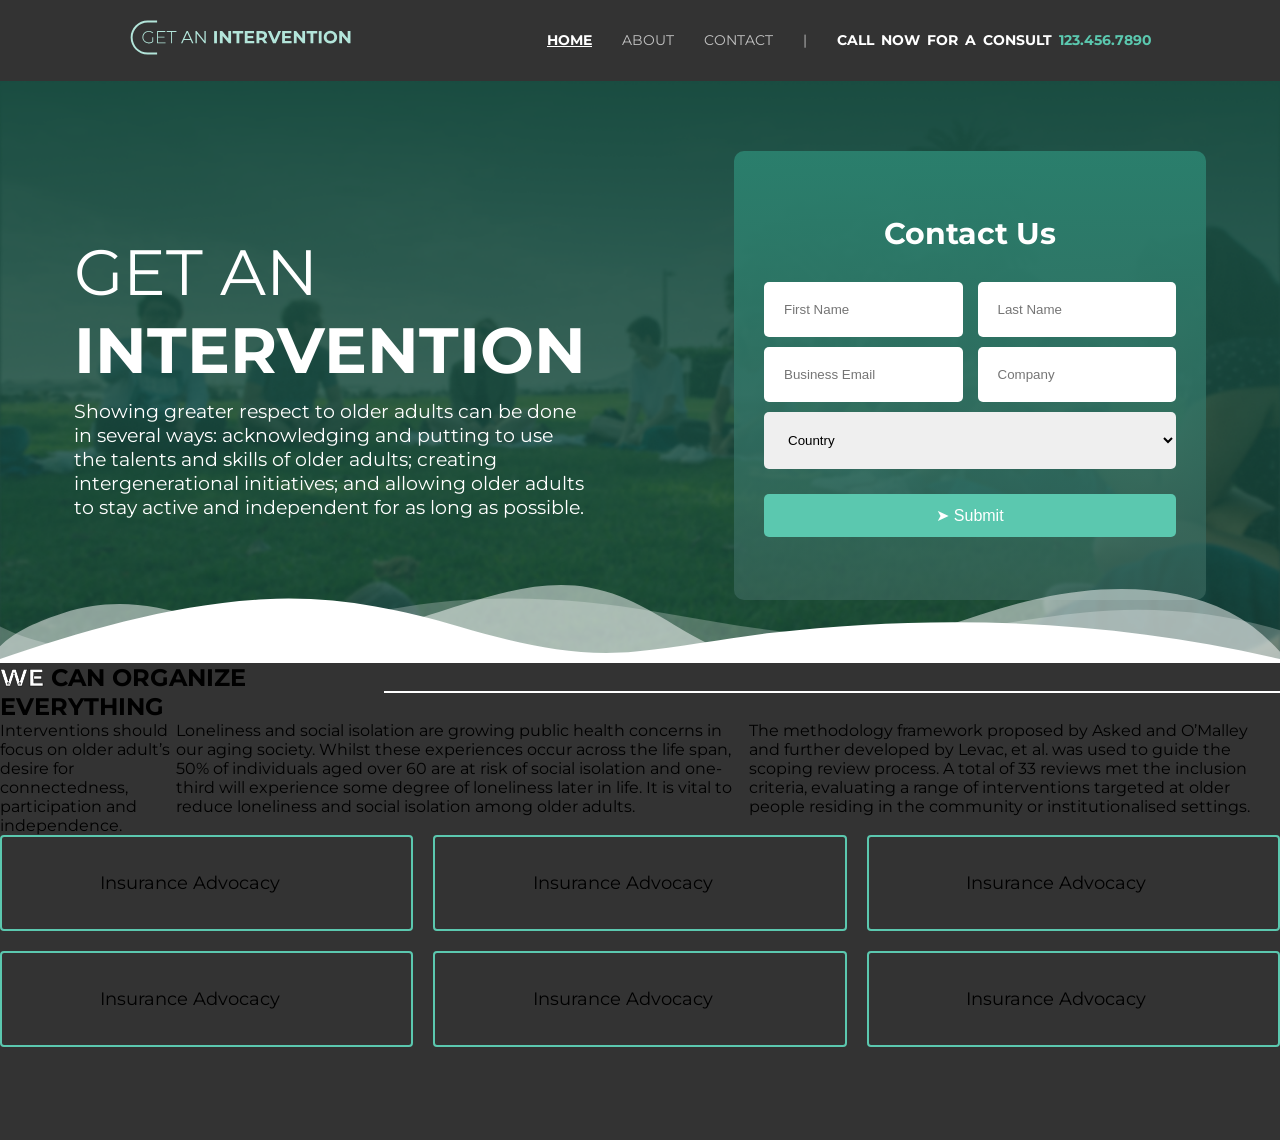
<file: index.html>
<!DOCTYPE html>
<html lang="en">
  <head>
    <meta charset="UTF-8" />
    <meta name="viewport" content="width=device-width, initial-scale=1.0" />
    <link rel="stylesheet" href="style.css" />
    <title>Intervention</title>
  </head>
  <body>
    <!-- Navbar Section -->
    <header class="navbar">
      <img src="./images/logo.svg" class="navbar-logo" />
      <nav>
        <ul>
          <li class="nav-item-active">HOME</li>
          <li>ABOUT</li>
          <li>CONTACT</li>
        </ul>
        <span class="bar">|</span>
        <p>CALL NOW FOR A CONSULT <span> 123.456.7890 </span></p>
      </nav>
      <button class="navbar-toggle" id="navbar-toggle">
        <img src="./images/ham-burger.png" alt="" />
      </button>
    </header>
    <!-- Navbar Section End -->

    <!-- Hero Section -->
    <section class="hero-container">
      <img class="hero-image" src="./images//Mask Group.png" alt="" />
      <div class="hero">
        <div class="hero-content">
          <h1><span>GET AN</span> <strong>INTERVENTION</strong></h1>
          <p>
            Showing greater respect to older adults can be done in several ways:
            acknowledging and putting to use the talents and skills of older
            adults; creating intergenerational initiatives; and allowing older
            adults to stay active and independent for as long as possible.
          </p>
        </div>

        <div class="contact-form">
          <h2>Contact Us</h2>
          <form>
            <div class="input-group">
              <input type="text" placeholder="First Name" />
              <input type="text" placeholder="Last Name" />
            </div>
            <div class="input-group">
              <input type="email" placeholder="Business Email" />
              <input type="text" placeholder="Company" />
            </div>
            <select>
              <option>Country</option>
              <option>United Arab Emirates</option>
              <option>United States</option>
              <option>United Kingdom</option>
            </select>
            <button type="submit">➤ Submit</button>
          </form>
        </div>
      </div>
      <div class="custom-shape-divider-bottom-1739391314">
        <svg
          data-name="Layer 1"
          xmlns="http://www.w3.org/2000/svg"
          viewBox="0 0 1200 120"
          preserveAspectRatio="none"
        >
          <path
            d="M0,0V46.29c47.79,22.2,103.59,32.17,158,28,70.36-5.37,136.33-33.31,206.8-37.5C438.64,32.43,512.34,53.67,583,72.05c69.27,18,138.3,24.88,209.4,13.08,36.15-6,69.85-17.84,104.45-29.34C989.49,25,1113-14.29,1200,52.47V0Z"
            opacity=".25"
            class="shape-fill"
          ></path>
          <path
            d="M0,0V15.81C13,36.92,27.64,56.86,47.69,72.05,99.41,111.27,165,111,224.58,91.58c31.15-10.15,60.09-26.07,89.67-39.8,40.92-19,84.73-46,130.83-49.67,36.26-2.85,70.9,9.42,98.6,31.56,31.77,25.39,62.32,62,103.63,73,40.44,10.79,81.35-6.69,119.13-24.28s75.16-39,116.92-43.05c59.73-5.85,113.28,22.88,168.9,38.84,30.2,8.66,59,6.17,87.09-7.5,22.43-10.89,48-26.93,60.65-49.24V0Z"
            opacity=".5"
            class="shape-fill"
          ></path>
          <path
            d="M0,0V5.63C149.93,59,314.09,71.32,475.83,42.57c43-7.64,84.23-20.12,127.61-26.46,59-8.63,112.48,12.24,165.56,35.4C827.93,77.22,886,95.24,951.2,90c86.53-7,172.46-45.71,248.8-84.81V0Z"
            class="shape-fill"
          ></path>
        </svg>
      </div>
    </section>

    <!-- Hero Section End -->

    <!-- Card Section -->

    <!-- Card Section End -->

    <!-- Slider -->

    <!-- Slider End -->

    <!-- Service Section -->
    <section class="service-section">
      <div class="we_text">
        <h1>
          <span class="outlined-text">WE</span> <b>CAN ORGANIZE EVERYTHING</b>
        </h1>
        <div class="line"></div>
      </div>
      <div class="service-content">
        <p>
          Interventions should focus on older adult’s desire for connectedness,
          participation and independence.
        </p>
        <p>
          Loneliness and social isolation are growing public health concerns in
          our aging society. Whilst these experiences occur across the life
          span, 50% of individuals aged over 60 are at risk of social isolation
          and one-third will experience some degree of loneliness later in life.
          It is vital to reduce loneliness and social isolation among older
          adults.
        </p>
        <p>
          The methodology framework proposed by Asked and O’Malley and further
          developed by Levac, et al. was used to guide the scoping review
          process. A total of 33 reviews met the inclusion criteria, evaluating
          a range of interventions targeted at older people residing in the
          community or institutionalised settings.
        </p>
      </div>
      <div class="cards-continer">
        <div class="main-card">
          <div class="container">
            Insurance Advocacy <img src="./cardimage//image.png" alt="" />
            <div class="tooltip">
              <p class="content">
                We’re experienced in our individual crafts and understand how
                each one of our roles impacts your plan holistically.
              </p>
            </div>
          </div>
        </div>
        <div class="main-card">
          <div class="container">
            Insurance Advocacy <img src="./cardimage//image.png" alt="" />
            <div class="tooltip">
              <p class="content">
                We’re experienced in our individual crafts and understand how
                each one of our roles impacts your plan holistically.
              </p>
            </div>
          </div>
        </div>
        <div class="main-card">
          <div class="container">
            Insurance Advocacy <img src="./cardimage//image.png" alt="" />
            <div class="tooltip">
              <p class="content">
                We’re experienced in our individual crafts and understand how
                each one of our roles impacts your plan holistically.
              </p>
            </div>
          </div>
        </div>
        <div class="main-card">
          <div class="container">
            Insurance Advocacy <img src="./cardimage//image.png" alt="" />
            <div class="tooltip">
              <p class="content">
                We’re experienced in our individual crafts and understand how
                each one of our roles impacts your plan holistically.
              </p>
            </div>
          </div>
        </div>
        <div class="main-card">
          <div class="container">
            Insurance Advocacy <img src="./cardimage//image.png" alt="" />
            <div class="tooltip">
              <p class="content">
                We’re experienced in our individual crafts and understand how
                each one of our roles impacts your plan holistically.
              </p>
            </div>
          </div>
        </div>
        <div class="main-card">
          <div class="container">
            Insurance Advocacy <img src="./cardimage//image.png" alt="" />
            <div class="tooltip">
              <p class="content">
                We’re experienced in our individual crafts and understand how
                each one of our roles impacts your plan holistically.
              </p>
            </div>
          </div>
        </div>
      </div>
    </section>
    <!-- Service Section End -->

    <!-- Video Intro -->

    <!-- Video Intro -->

    <!-- Footer Section -->

    <!-- Footer Section End -->

    <script src="script.js"></script>
  </body>
</html>
</file>
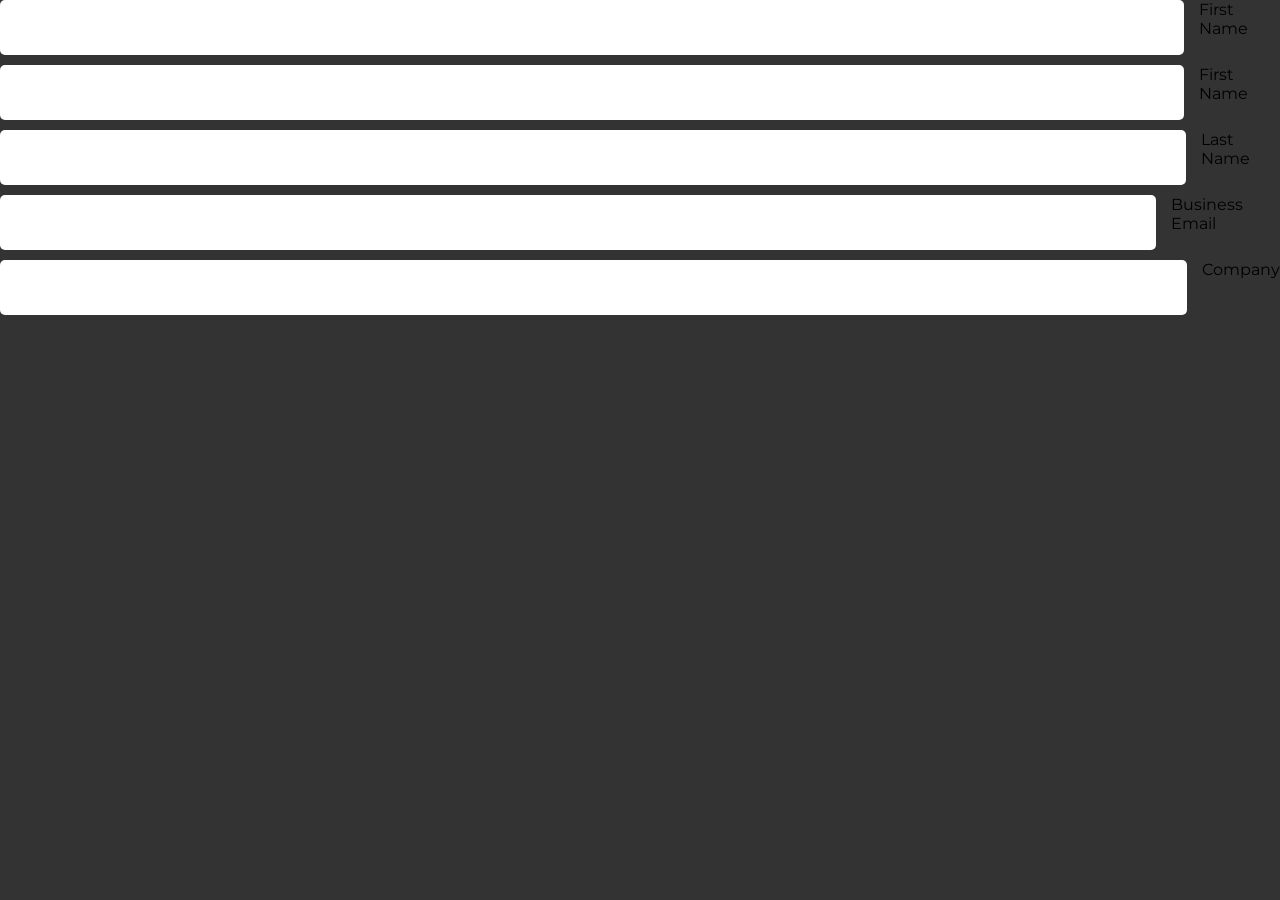
<file: input.html>
<!DOCTYPE html>
<html lang="en">
  <head>
    <meta charset="UTF-8" />
    <meta name="viewport" content="width=device-width, initial-scale=1.0" />
    <link rel="stylesheet" href="./style.css" />
    <title>Document</title>
  </head>
  <body>
    <form action="" class="form">
      <div class="input-group">
        <input type="text" class="input" />
        <label for="" class="placeholder">First Name</label>
      </div>
      <div class="input-group">
        <input type="text" class="input" />
        <label for="" class="placeholder">First Name</label>
      </div>
      <div class="input-group">
        <input type="text" class="input" />
        <label for="" class="placeholder">Last Name</label>
      </div>
      <div class="input-group">
        <input type="email" class="input" />
        <label for="" class="placeholder">Business Email</label>
      </div>
      <div class="input-group">
        <input type="text" class="input" />
        <label for="" class="placeholder">Company</label>
      </div>
    </form>
  </body>
</html>
</file>
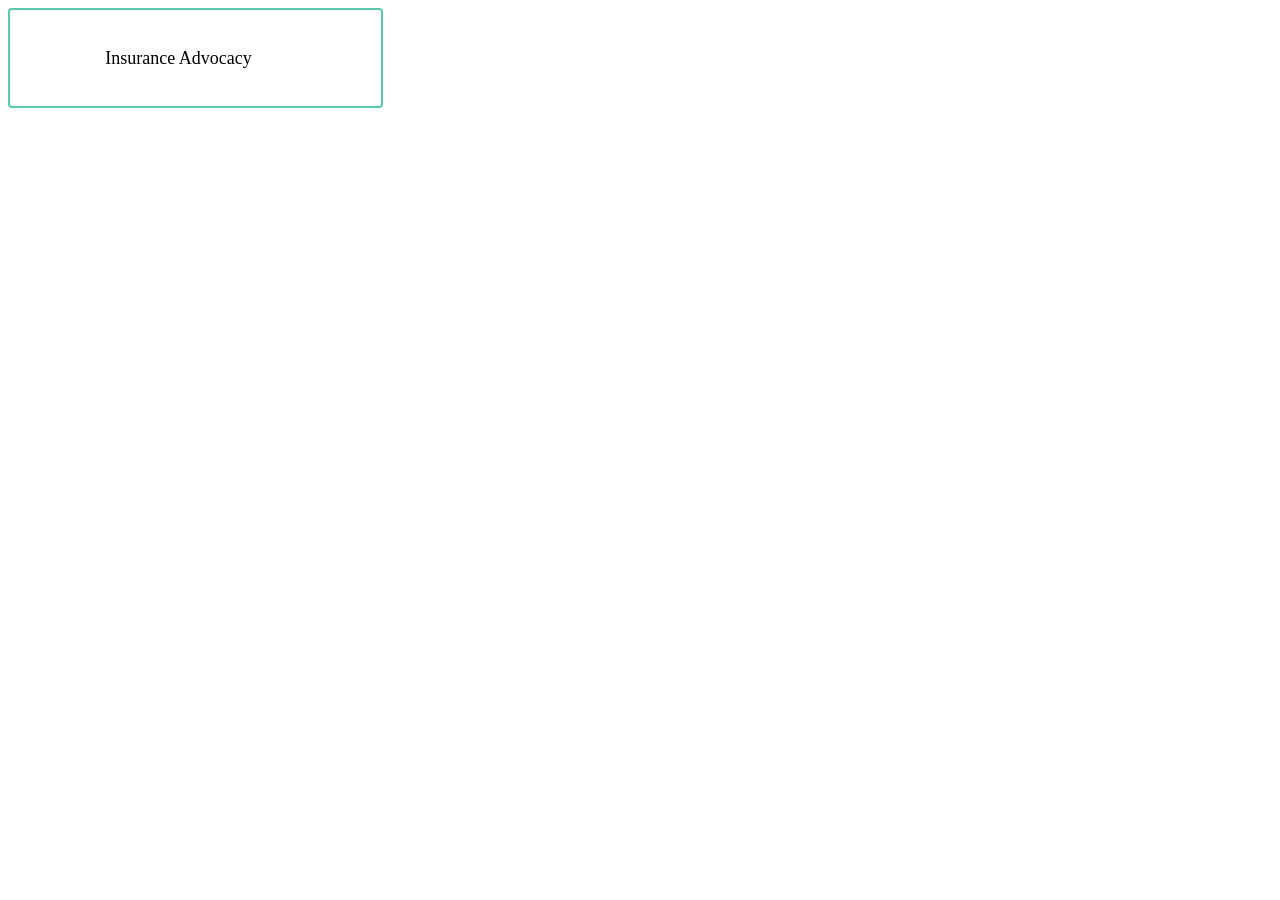
<file: smallcards.html>
<!DOCTYPE html>
<html lang="en">
  <head>
    <meta charset="UTF-8" />
    <meta name="viewport" content="width=device-width, initial-scale=1.0" />
    <title>Document</title>
    <style>
      .main-container {
        position: relative;
        top: 0;
        height: 100%;
        width: 100%;
      }

      .container {
        border: 2px solid rgba(91, 200, 175, 1);
        max-width: 371px;
        height: 96px;
        border-radius: 4px;
        display: flex;
        justify-content: center;
        align-items: center;
        gap: 10px;
        font-size: 18px;
        line-height: 28px;
        transition: 0.2s ease;
      }
      .container img {
        height: 24px;
        width: 24px;
        opacity: 0;
        transition: opacity 0.3s ease;
      }
      .container:hover img {
        opacity: 1;
      }
      .container:hover {
        color: rgba(91, 200, 175, 1);
      }

      /* .tooltip for cards */
      .tooltip {
        width: 300px;
        height: 84px;
        border-radius: 12px; /* Rounded top & bottom corners */
        background-color: rgba(41, 124, 107, 1);
        position: absolute;
        bottom: -93px;
        left: 35.5px;
        display: flex;
        justify-content: center;
        align-items: center;
        border: none;
        opacity: 0;
        transition: 0.2s;
        pointer-events: none;
      }

      .tooltip::before {
        content: "";
        position: absolute;
        top: -8px; /* Adjust based on border-radius */
        left: 50%;
        transform: translateX(-50%);
        width: 22px;
        height: 9px;
        background-color: rgba(41, 124, 107, 1);
        clip-path: polygon(50% 0%, 0% 100%, 100% 100%);
        border: none;
      }

      .content {
        max-width: 268px;
        height: 68px;
        display: flex;
        justify-content: center;
        align-items: center;
        color: rgba(255, 255, 255, 1);
        font-size: 13px;
        line-height: 20px;
      }

      .container:hover .tooltip {
        opacity: 1;
      }
    </style>
  </head>

  <body>
    <div class="main-container">
      <div class="container">
        Insurance Advocacy <img src="./cardimage//image.png" alt="" />
        <div class="tooltip">
          <p class="content">
            We’re experienced in our individual crafts and understand how each
            one of our roles impacts your plan holistically.
          </p>
        </div>
      </div>
    </div>
  </body>
</html>
</file>
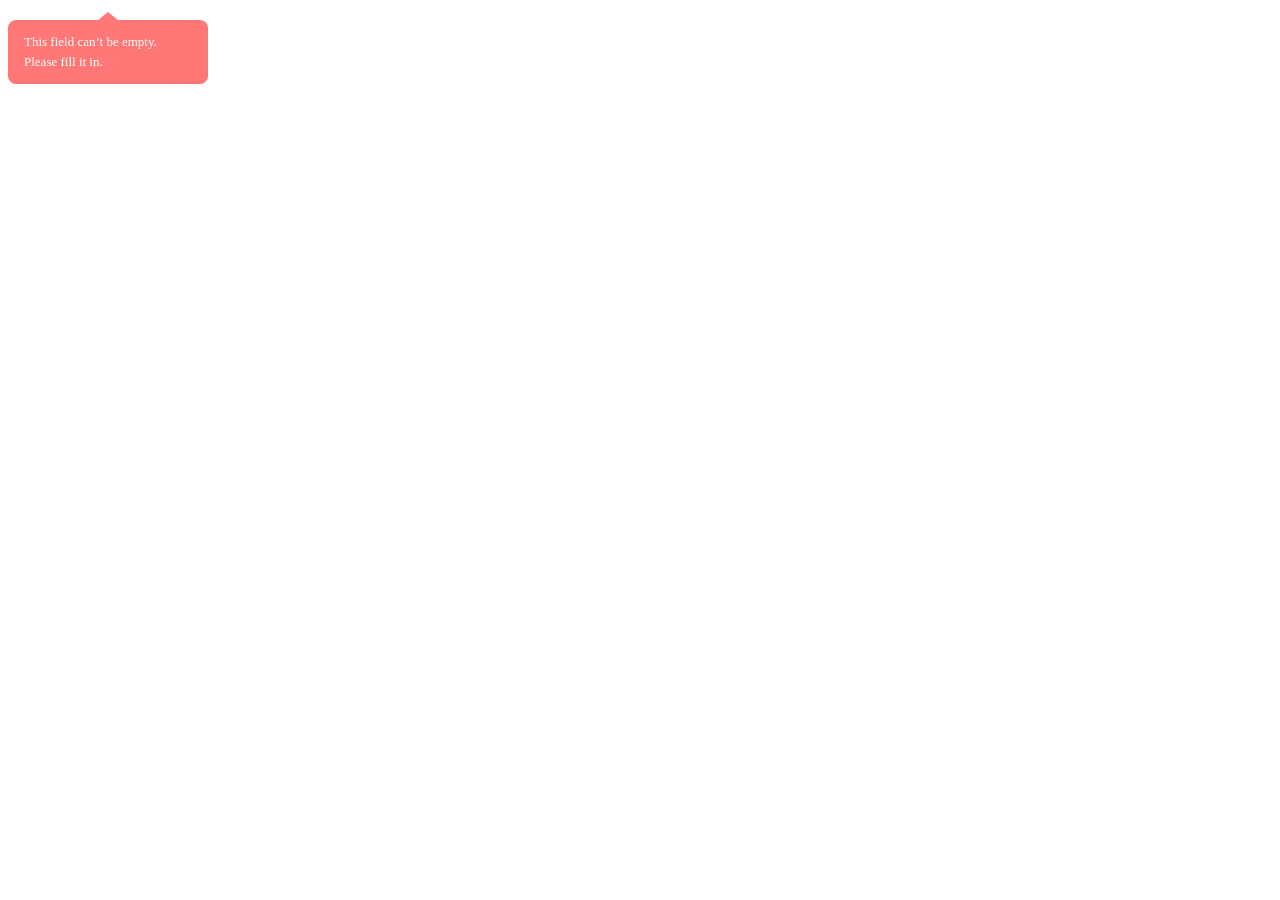
<file: tooltip.html>
<!DOCTYPE html>
<html lang="en">
  <head>
    <meta charset="UTF-8" />
    <meta name="viewport" content="width=device-width, initial-scale=1.0" />
    <title>Document</title>
    <style>
      /* tooltip for input  */

      .tooltip-input {
        width: 200px;
        height: 64px;
        border-radius: 8px; /* Rounded top & bottom corners */
        background-color: rgba(255, 119, 119, 1);
        position: relative;
        display: flex;
        justify-content: center;
        align-items: center;
        border: none;
        margin-top: 20px;
      }

      .tooltip-input::before {
        content: "";
        position: absolute;
        top: -8px; /* Adjust based on border-radius */
        left: 50%;
        transform: translateX(-50%);
        width: 22px;
        height: 9px;
        background-color: rgba(255, 119, 119, 1);
        clip-path: polygon(50% 0%, 0% 100%, 100% 100%);
        border: none;
      }

      .content-input {
        max-width: 168px;
        height: 40px;
        color: rgba(255, 255, 255, 1);
        font-size: 13px;
        line-height: 20px;
      }
    </style>
  </head>
  <body>
    <!-- tooltip for cards  -->

    <!-- tooltip for input  -->

    <div class="tooltip-input">
      <p class="content-input">This field can’t be empty. Please fill it in.</p>
    </div>
  </body>
</html>
</file>
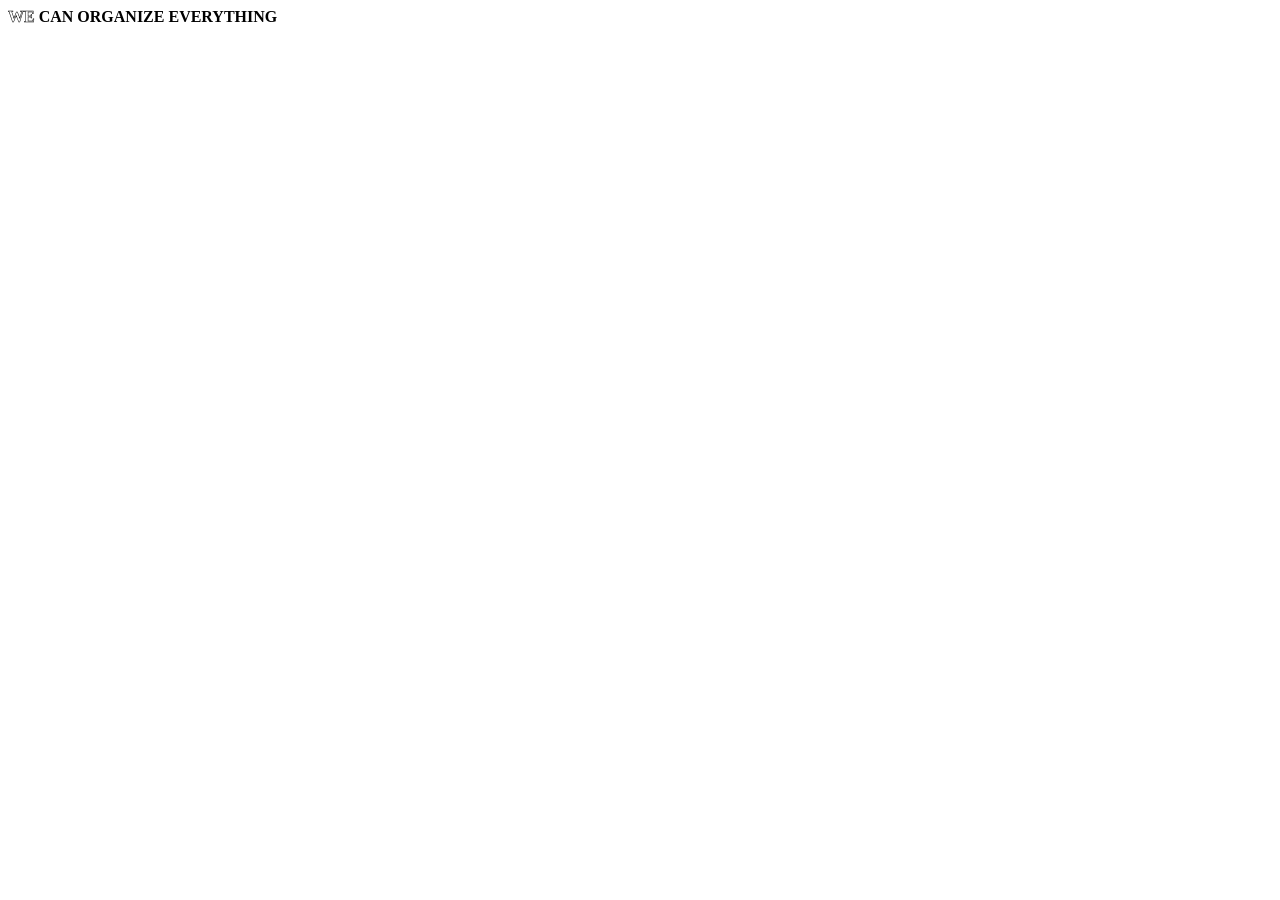
<file: wetext.html>
<!DOCTYPE html>
<html lang="en">
  <head>
    <meta charset="UTF-8" />
    <meta name="viewport" content="width=device-width, initial-scale=1.0" />
    <title>Document</title>
    <style>
      .outlined-text {
        font-weight: 700;
        -webkit-text-stroke: 0.5px black; /* Creates an outline effect */
        color: white; /* Makes the inner part of the text transparent */
      }
    </style>
  </head>
  <body>
    <span class="outlined-text">WE</span> <b>CAN ORGANIZE EVERYTHING</b>
  </body>
</html>
</file>
<file: style.css>
@import url("https://fonts.googleapis.com/css2?family=Montserrat:ital,wght@0,100..900;1,100..900&display=swap");

* {
  margin: 0;
  padding: 0;
  box-sizing: border-box;
}

html,
body {
  /* Apply Fonts */
  width: 100%;
  min-height: 100vh;

  font-family: "Montserrat", serif;
  font-optical-sizing: auto;
  font-style: normal;
  background-color: var(--primary-bold); /* Remove Background */
}

:root {
  --primary: #297c6b;
  --primary-light: #5bc8af;
  --primary-dark: #194d44;
  --primary-bold: #333;
  --muted: #eaeaea;
  --white: #ffffff;

  --linear-bg: linear-gradient(
    to bottom,
    hsla(167, 50%, 33%, 1),
    hsla(167, 26%, 33%, 0.62)
  );

  --max-widht-pc: 1440px;
  --max-widht-tablet: 768px;
  --max-widht-mobile: 360px;
}

ul {
  list-style-type: none;
}

/* Navbar CSS */

.navbar {
  position: relative;
  max-width: 1440px;
  padding-inline: 128px;
  margin: auto;
  padding-block: 20px;

  display: flex;
  justify-content: space-between;
  font-size: 14px;

  & .navbar-logo {
    width: 226px;
    height: 35px;
  }

  & nav {
    display: flex;
    gap: 30px;
    color: rgba(255, 255, 255, 0.7);
    gap: 30px;
    line-height: 41px;

    & p {
      font-weight: 700;
      color: var(--white);
      word-spacing: 3px;

      & span {
        color: var(--primary-light);
      }
    }

    & ul {
      display: flex;
      font-weight: 400;
      gap: 30px;
      & .nav-item-active {
        font-weight: 700;
        text-decoration: underline;
        color: var(--white);
      }
    }
  }

  .navbar-toggle {
    background: none;
    display: none;
    outline: none;
    cursor: pointer;
    border: none;
    img {
      width: 20px;
      height: 12px;
    }
  }
}

@media screen and (max-width: 1140px) {
  .navbar {
    padding-inline: 24px;
  }
  .navbar span.bar {
    display: none;
  }
  .navbar nav {
    flex-direction: column;
    align-items: end;
    gap: 0;
  }
}

@media screen and (max-width: 600px) {
  .navbar {
    background-color: var(--primary);
    .navbar-toggle {
      display: flex;
      justify-content: center;
      align-items: center;
    }
  }

  .navbar nav {
    display: none;
  }

  .navbar.expand nav {
    display: flex;
    position: absolute;
    align-items: start;
    padding: 0 24px;
    left: 0;
    width: 100%;
    top: 100%;

    background-color: var(--primary);

    ul {
      flex-direction: column;
      gap: 5px;
    }
  }
}

/* Navbar CSS End */
/* Hero Section */
.hero-container {
  position: relative;
  width: 100%;
}
.hero-image {
  width: 100%;
  /* height: 100vh; */
  background-position: center;
  background-size: cover;
}
.hero {
  position: absolute;
  top: 0;

  display: flex;
  justify-content: space-around;
  align-items: center;
  /* padding: 50px; */
  margin-top: 70px;
}

.hero-content {
  max-width: 40%;
}

.hero-content h1 {
  font-size: 4rem;
  color: white;
}

.hero-content h1 span {
  font-weight: normal;
  font-size: 4rem;
}

.hero-content p {
  font-size: 1.2rem;
  margin-top: 10px;
  color: white;
}

.contact-form {
  background: var(--linear-bg);
  padding: 30px;
  border-radius: 10px;
  width: 472px;
  height: 449px;
  display: flex;
  flex-direction: column;
  justify-content: center;
}

.contact-form h2 {
  text-align: center;
  margin-bottom: 30px;
  font-size: 30px;
  color: white;
}

form .input-group {
  display: flex;
  gap: 15px;
}

form input,
form select {
  width: 100%;
  padding: 20px;
  margin-bottom: 10px;
  border: none;
  border-radius: 5px;
}

button {
  width: 100%;
  padding: 12px;
  margin-top: 15px;
  background: var(--primary-light);
  border: none;
  border-radius: 5px;
  font-size: 1rem;
  cursor: pointer;
  color: white;
}

@media (max-width: 1210px) {
  .hero {
    flex-direction: column;
    text-align: center;
  }
  .hero-content {
    max-width: 80%;
    margin-bottom: 20px;
    text-align: center;
  }
  .contact-form {
    width: 700px;
  }
  .hero-image {
    height: 100vh;
  }
}

@media (max-width: 768px) {
  .hero {
    flex-direction: column;
    padding: 30px;
    text-align: center;
  }
  .hero-content h1 {
    font-size: 2.5rem;
  }
  .contact-form {
    width: 100%;
  }
  .hero-image {
    height: 130vh;
  }
}
.custom-shape-divider-bottom-1739391314 {
  position: absolute;
  bottom: 0;
  left: 0;
  width: 100%;
  overflow: hidden;
  line-height: 0;
  transform: rotate(180deg);
}

.custom-shape-divider-bottom-1739391314 svg {
  position: relative;
  display: block;
  width: calc(100% + 1.3px);
  height: 85px;
}

.custom-shape-divider-bottom-1739391314 .shape-fill {
  fill: #ffffff;
}

/* Service section start */
.service-section{

  max-width: var(--max-widht-pc);
  margin: auto;
}
.we_text{
  display: flex;
  align-items: center;
  gap: 10px;
  justify-content: space-between;
}
.line{
  width: 1000px;
  height: 2px;
  background: #fff ;
}
.outlined-text {
  font-weight: 700;
  -webkit-text-stroke: 0.5px black; /* Creates an outline effect */
  color: white; /* Makes the inner part of the text transparent */
}
.service-content{
  display: flex;
  justify-content: space-between;
}

.cards-continer{
  display: grid;
  grid-template-columns: repeat(3, 1fr);
  gap: 20px;
}
.main-card {
  position: relative;
  top: 0;
  height: 100%;
  width: 100%;

}

.container {
  border: 2px solid rgba(91, 200, 175, 1);
  max-width: 500px;
  height: 96px;
  border-radius: 4px;
  display: flex;
  justify-content: center;
  align-items: center;
  gap: 10px;
  font-size: 18px;
  line-height: 28px;
  transition: 0.2s ease;
}
.container img {
  height: 24px;
  width: 24px;
  opacity: 0;
  transition: opacity 0.3s ease;
}
.container:hover img {
  opacity: 1;
}
.container:hover {
  color: rgba(91, 200, 175, 1);
}

/* .tooltip for cards */
.tooltip {
  width: 300px;
  height: 84px;
  border-radius: 12px; /* Rounded top & bottom corners */
  background-color: rgba(41, 124, 107, 1);
  position: absolute;
  bottom: -93px;
  left: 35.5px;
  display: flex;
  justify-content: center;
  align-items: center;
  border: none;
  opacity: 0;
  transition: 0.2s;
  pointer-events: none;
}

.tooltip::before {
  content: "";
  position: absolute;
  top: -8px; /* Adjust based on border-radius */
  left: 50%;
  transform: translateX(-50%);
  width: 22px;
  height: 9px;
  background-color: rgba(41, 124, 107, 1);
  clip-path: polygon(50% 0%, 0% 100%, 100% 100%);
  border: none;
}

.content {
  max-width: 268px;
  height: 68px;
  display: flex;
  justify-content: center;
  align-items: center;
  color: rgba(255, 255, 255, 1);
  font-size: 13px;
  line-height: 20px;
}

.container:hover .tooltip {
  opacity: 1;
}
/* Service section End */
</file>
